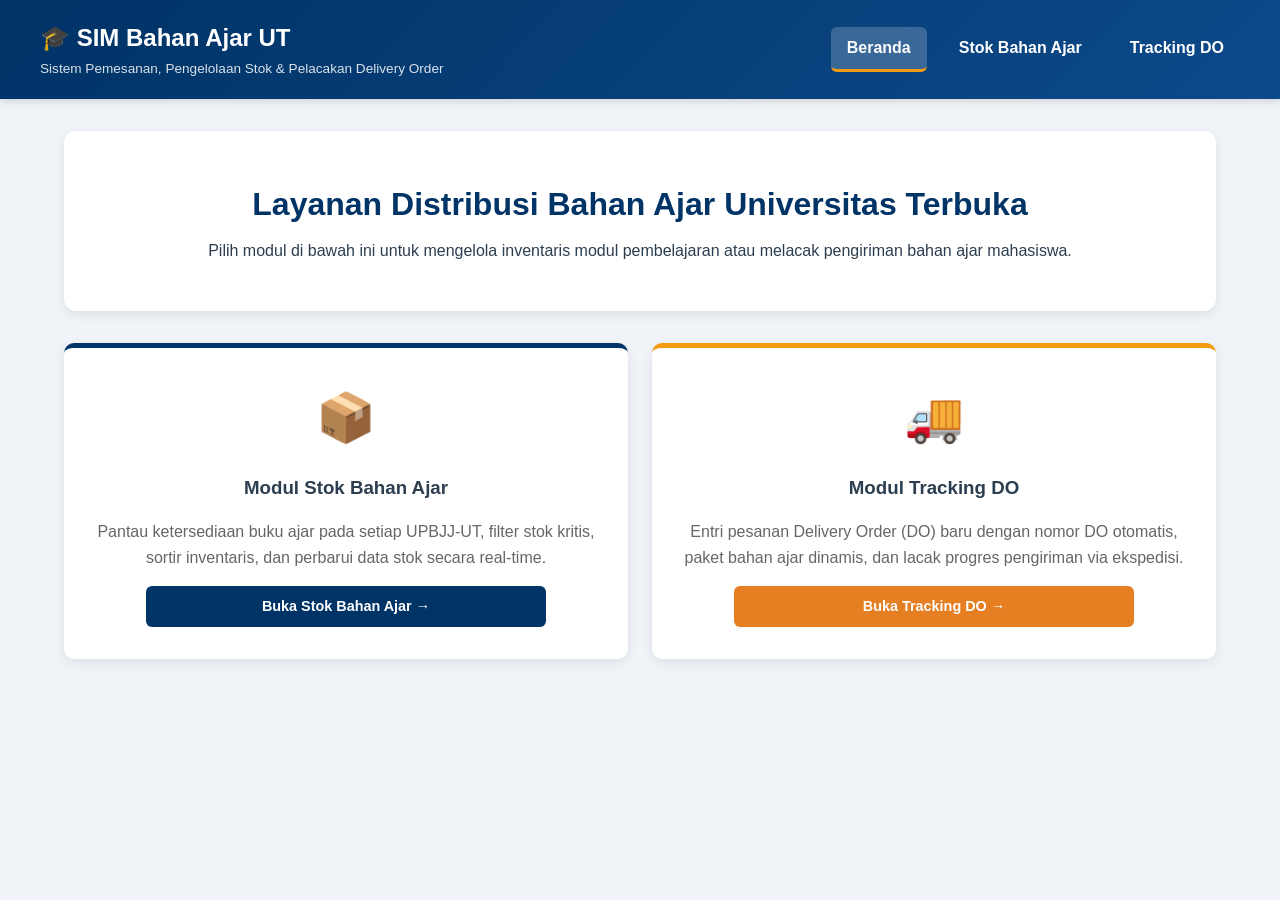
<file: index.html>
<!DOCTYPE html>
<html lang="id">
<head>
  <meta charset="UTF-8">
  <meta name="viewport" content="width=device-width, initial-scale=1.0">
  <title>Portal Bahan Ajar & Tracking DO - Universitas Terbuka</title>
  <link rel="stylesheet" href="css/style.css">
</head>
<body>

  <header>
    <div class="navbar">
      <div class="logo-area">
        <h1>🎓 SIM Bahan Ajar UT</h1>
        <p>Sistem Pemesanan, Pengelolaan Stok & Pelacakan Delivery Order</p>
      </div>
      <nav class="nav-links">
        <a href="index.html" class="active">Beranda</a>
        <a href="stok.html">Stok Bahan Ajar</a>
        <a href="tracking.html">Tracking DO</a>
      </nav>
    </div>
  </header>

  <main class="container">
    <div class="hero-box">
      <h2>Layanan Distribusi Bahan Ajar Universitas Terbuka</h2>
      <p>Pilih modul di bawah ini untuk mengelola inventaris modul pembelajaran atau melacak pengiriman bahan ajar mahasiswa.</p>
    </div>

    <div class="menu-cards">
      <!-- Kartu Modul 1 -->
      <div class="menu-card">
        <div style="font-size: 3rem; margin-bottom: 1rem;">📦</div>
        <h3>Modul Stok Bahan Ajar</h3>
        <p style="margin: 1rem 0; color: #666;">
          Pantau ketersediaan buku ajar pada setiap UPBJJ-UT, filter stok kritis, sortir inventaris, dan perbarui data stok secara real-time.
        </p>
        <a href="stok.html" class="btn btn-primary" style="width: 80%; justify-content: center;">
          Buka Stok Bahan Ajar &rarr;
        </a>
      </div>

      <!-- Kartu Modul 2 -->
      <div class="menu-card" style="border-top-color: var(--secondary);">
        <div style="font-size: 3rem; margin-bottom: 1rem;">🚚</div>
        <h3>Modul Tracking DO</h3>
        <p style="margin: 1rem 0; color: #666;">
          Entri pesanan Delivery Order (DO) baru dengan nomor DO otomatis, paket bahan ajar dinamis, dan lacak progres pengiriman via ekspedisi.
        </p>
        <a href="tracking.html" class="btn btn-warning" style="width: 80%; justify-content: center;">
          Buka Tracking DO &rarr;
        </a>
      </div>
    </div>
  </main>

</body>
</html>
</file>
<file: css/style.css>
/* ========================================================
   Sistem Pengelolaan Bahan Ajar & Tracking DO - UT
   css/style.css
   ======================================================== */
:root {
  --primary: #003366;
  --primary-light: #0d4a8a;
  --secondary: #f39c12;
  --accent: #2980b9;
  --success: #27ae60;
  --warning: #e67e22;
  --danger: #c0392b;
  --light: #f8f9fa;
  --dark: #2c3e50;
  --border: #dfe6e9;
  --shadow: 0 4px 12px rgba(0, 0, 0, 0.08);
}

* {
  box-sizing: border-box;
  margin: 0;
  padding: 0;
  font-family: 'Segoe UI', Roboto, Helvetica, Arial, sans-serif;
}

body {
  background-color: #f0f3f7;
  color: var(--dark);
  line-height: 1.6;
}

/* Header & Navigasi Global */
header {
  background: linear-gradient(135deg, var(--primary), var(--primary-light));
  color: white;
  padding: 1.2rem 2rem;
  box-shadow: 0 2px 8px rgba(0,0,0,0.15);
}

.navbar {
  display: flex;
  justify-content: space-between;
  align-items: center;
  max-width: 1200px;
  margin: 0 auto;
}

.logo-area h1 {
  font-size: 1.5rem;
  font-weight: 700;
  display: flex;
  align-items: center;
  gap: 0.5rem;
}

.logo-area p {
  font-size: 0.85rem;
  opacity: 0.85;
}

.nav-links {
  display: flex;
  gap: 1rem;
}

.nav-links a {
  color: white;
  text-decoration: none;
  font-weight: 600;
  padding: 0.5rem 1rem;
  border-radius: 6px;
  transition: background 0.2s;
}

.nav-links a:hover,
.nav-links a.active {
  background: rgba(255, 255, 255, 0.2);
  border-bottom: 3px solid var(--secondary);
}

/* Kontainer Utama */
.container {
  max-width: 1200px;
  margin: 2rem auto;
  padding: 0 1.5rem;
}

/* Kartu & Panel Konten */
.card {
  background: white;
  border-radius: 10px;
  padding: 1.5rem;
  box-shadow: var(--shadow);
  margin-bottom: 2rem;
}

.card-title {
  font-size: 1.25rem;
  font-weight: 700;
  color: var(--primary);
  margin-bottom: 1.2rem;
  display: flex;
  align-items: center;
  justify-content: space-between;
  border-bottom: 2px solid var(--light);
  padding-bottom: 0.6rem;
}

/* Tombol */
.btn {
  display: inline-flex;
  align-items: center;
  gap: 0.4rem;
  padding: 0.55rem 1.1rem;
  border-radius: 6px;
  border: none;
  font-size: 0.9rem;
  font-weight: 600;
  cursor: pointer;
  transition: all 0.2s ease;
  text-decoration: none;
}

.btn-primary { background: var(--primary); color: white; }
.btn-primary:hover { background: var(--primary-light); }
.btn-secondary { background: #95a5a6; color: white; }
.btn-secondary:hover { background: #7f8c8d; }
.btn-success { background: var(--success); color: white; }
.btn-success:hover { background: #219150; }
.btn-warning { background: var(--warning); color: white; }
.btn-danger { background: var(--danger); color: white; }

/* Filter & Kontrol */
.filter-grid {
  display: grid;
  grid-template-columns: repeat(auto-fit, minmax(200px, 1fr));
  gap: 1rem;
  margin-bottom: 1rem;
}

.form-group {
  display: flex;
  flex-direction: column;
  gap: 0.35rem;
}

.form-group label {
  font-size: 0.85rem;
  font-weight: 600;
  color: #555;
}

.form-control {
  padding: 0.6rem 0.8rem;
  border: 1px solid var(--border);
  border-radius: 6px;
  font-size: 0.9rem;
  background-color: #fafbfc;
  transition: border-color 0.2s;
}

.form-control:focus {
  outline: none;
  border-color: var(--accent);
  background-color: #fff;
}

/* Badge Status Stok */
.badge {
  display: inline-block;
  padding: 0.3rem 0.6rem;
  border-radius: 20px;
  font-size: 0.78rem;
  font-weight: 700;
  text-transform: uppercase;
}

.badge-safe {
  background-color: #e8f8f0;
  color: var(--success);
  border: 1px solid var(--success);
}

.badge-low {
  background-color: #fdf5e6;
  color: var(--warning);
  border: 1px solid var(--warning);
}

.badge-empty {
  background-color: #fdeeee;
  color: var(--danger);
  border: 1px solid var(--danger);
}

/* Tabel Data */
.table-responsive {
  overflow-x: auto;
}

.data-table {
  width: 100%;
  border-collapse: collapse;
  margin-top: 1rem;
}

.data-table th {
  background-color: #f1f4f8;
  color: var(--primary);
  text-align: left;
  padding: 0.85rem 1rem;
  font-size: 0.85rem;
  font-weight: 700;
  border-bottom: 2px solid var(--border);
}

.data-table td {
  padding: 0.85rem 1rem;
  font-size: 0.88rem;
  border-bottom: 1px solid var(--border);
  vertical-align: middle;
}

.data-table tr:hover {
  background-color: #fafbfc;
}

/* Timeline Tracking DO */
.timeline {
  position: relative;
  padding-left: 2rem;
  margin-top: 1.5rem;
}

.timeline::before {
  content: '';
  position: absolute;
  left: 7px;
  top: 5px;
  bottom: 5px;
  width: 2px;
  background: var(--border);
}

.timeline-item {
  position: relative;
  margin-bottom: 1.5rem;
}

.timeline-item::before {
  content: '';
  position: absolute;
  left: -2rem;
  top: 4px;
  width: 16px;
  height: 16px;
  border-radius: 50%;
  background: var(--accent);
  border: 3px solid white;
  box-shadow: 0 0 0 2px var(--accent);
}

.timeline-time {
  font-size: 0.8rem;
  color: #7f8c8d;
  font-weight: 600;
}

.timeline-desc {
  font-size: 0.92rem;
  color: var(--dark);
  margin-top: 0.2rem;
}

/* Modal Popup */
.modal-overlay {
  position: fixed;
  top: 0;
  left: 0;
  width: 100vw;
  height: 100vh;
  background: rgba(0, 0, 0, 0.5);
  display: flex;
  justify-content: center;
  align-items: center;
  z-index: 999;
}

.modal-content {
  background: white;
  width: 90%;
  max-width: 550px;
  border-radius: 10px;
  padding: 1.8rem;
  box-shadow: 0 10px 25px rgba(0, 0, 0, 0.2);
}

/* Banner Notifikasi Watcher */
.watcher-alert {
  background: #eaf2f8;
  border-left: 4px solid var(--accent);
  padding: 0.8rem 1.2rem;
  margin-bottom: 1rem;
  border-radius: 4px;
  font-size: 0.88rem;
}

.alert-danger-box {
  background: #fdeeed;
  border-left: 4px solid var(--danger);
  padding: 0.8rem 1.2rem;
  margin-bottom: 1rem;
  border-radius: 4px;
  color: var(--danger);
  font-weight: 600;
}

/* Landing Page Quick Cards */
.hero-box {
  text-align: center;
  padding: 3rem 1rem;
  background: white;
  border-radius: 12px;
  box-shadow: var(--shadow);
  margin-bottom: 2rem;
}

.hero-box h2 {
  font-size: 2rem;
  color: var(--primary);
  margin-bottom: 0.5rem;
}

.menu-cards {
  display: grid;
  grid-template-columns: repeat(auto-fit, minmax(320px, 1fr));
  gap: 1.5rem;
}

.menu-card {
  background: white;
  padding: 2rem;
  border-radius: 10px;
  box-shadow: var(--shadow);
  text-align: center;
  border-top: 5px solid var(--primary);
  transition: transform 0.2s;
}

.menu-card:hover {
  transform: translateY(-4px);
}
</file>
